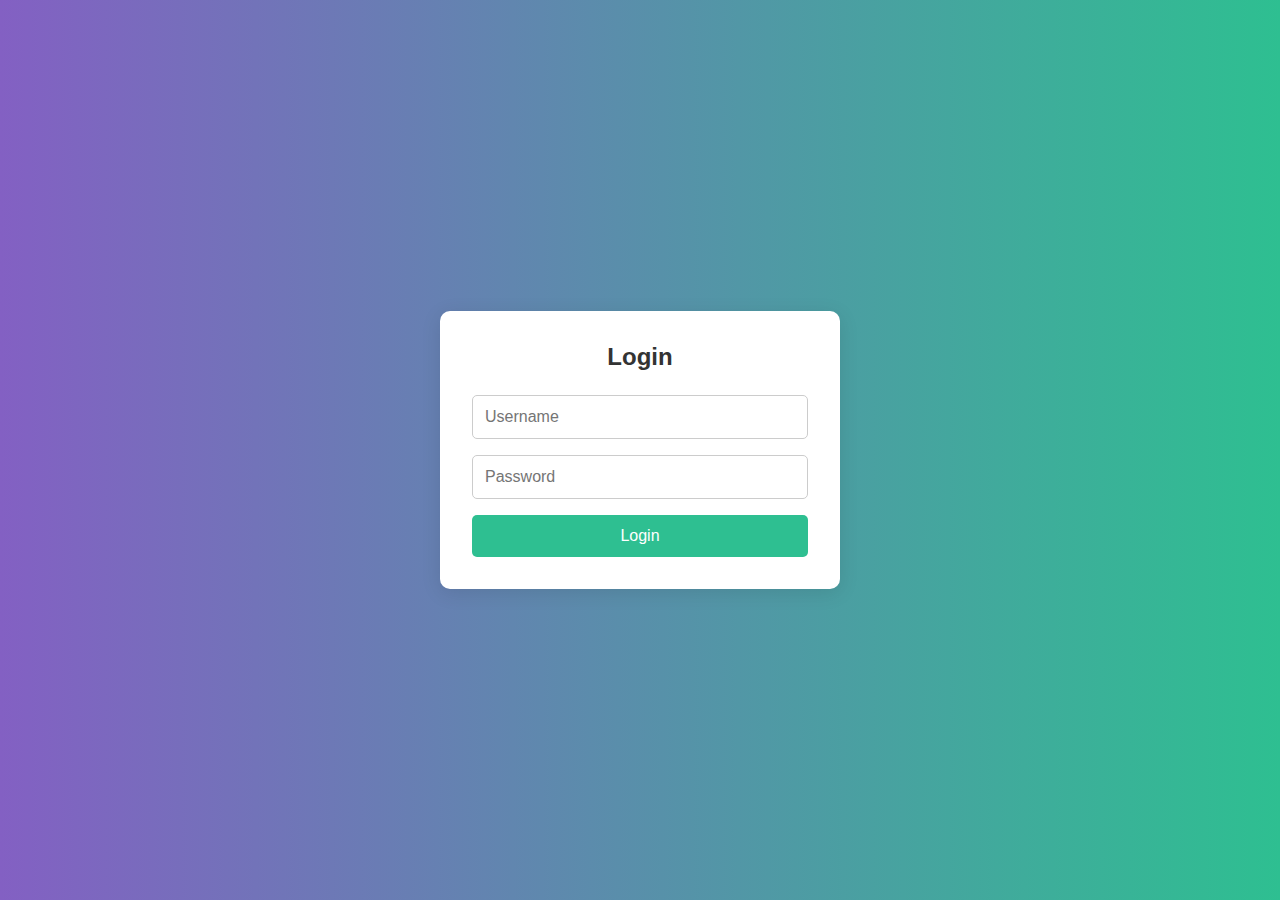
<file: index.html>
<!DOCTYPE html>
<html lang="en">
<head>
    <meta charset="UTF-8">
    <meta name="viewport" content="width=device-width, initial-scale=1.0">
    <title>Login</title>
    <style>
        * {
            margin: 0;
            padding: 0;
            box-sizing: border-box;
        }

        body {
            font-family: 'Arial', sans-serif;
            display: flex;
            justify-content: center;
            align-items: center;
            min-height: 100vh;
            background: linear-gradient(to right, #8360c3, #2ebf91);
        }

        .login-container {
            background-color: #fff;
            padding: 2rem;
            border-radius: 10px;
            box-shadow: 0 4px 20px rgba(0, 0, 0, 0.1);
            max-width: 400px;
            width: 100%;
            text-align: center;
        }

        .login-container h2 {
            margin-bottom: 1.5rem;
            color: #333;
        }

        .login-container input[type="text"],
        .login-container input[type="password"] {
            width: 100%;
            padding: 0.75rem;
            margin-bottom: 1rem;
            border: 1px solid #ccc;
            border-radius: 5px;
            font-size: 1rem;
        }

        .login-container input[type="text"]:focus,
        .login-container input[type="password"]:focus {
            border-color: #2ebf91;
            outline: none;
        }

        .login-container button {
            width: 100%;
            padding: 0.75rem;
            background-color: #2ebf91;
            color: #fff;
            border: none;
            border-radius: 5px;
            font-size: 1rem;
            cursor: pointer;
        }

        .login-container button:hover {
            background-color: #24a277;
        }

        .error-message {
            color: red;
            margin-bottom: 1rem;
            display: none;
        }

        .forgot-password {
            margin-top: 1rem;
            display: inline-block;
            color: #2ebf91;
            text-decoration: none;
        }

        .forgot-password:hover {
            text-decoration: underline;
        }

        .signup-link {
            margin-top: 1.5rem;
            color: #333;
        }

        .signup-link a {
            color: #2ebf91;
            text-decoration: none;
        }

        .signup-link a:hover {
            text-decoration: underline;
        }
    </style>
</head>
<body>

    <div class="login-container">
        <h2>Login</h2>
        <form id="loginForm">
            <input type="text" id="username" placeholder="Username" required>
            <input type="password" id="password" placeholder="Password" required>
            <p class="error-message" id="errorMessage">Invalid username or password</p>
            <button type="submit">Login</button>
        </form>
    </div>

    <script>
        // Sample credentials for Admin and Employee
        const credentials = {
            admin: {
                username: 'admin123',
                password: 'adminpass'
            },
            employee: {
                username: 'employee123',
                password: 'employeepass'
            }
        };

        const loginForm = document.getElementById('loginForm');
        const errorMessage = document.getElementById('errorMessage');

        loginForm.addEventListener('submit', function(event) {
            event.preventDefault();
            
            // Get input values
            const username = document.getElementById('username').value;
            const password = document.getElementById('password').value;

            // Validate credentials
            if (username === credentials.admin.username && password === credentials.admin.password) {
                // Redirect to admin dashboard
                window.location.href = 'admin.html';
            } else if (username === credentials.employee.username && password === credentials.employee.password) {
                // Redirect to employee dashboard
                window.location.href = 'employes.html';
            } else {
                // Display error message
                errorMessage.style.display = 'block';
            }
        });
    </script>

</body>
</html>
</file>
